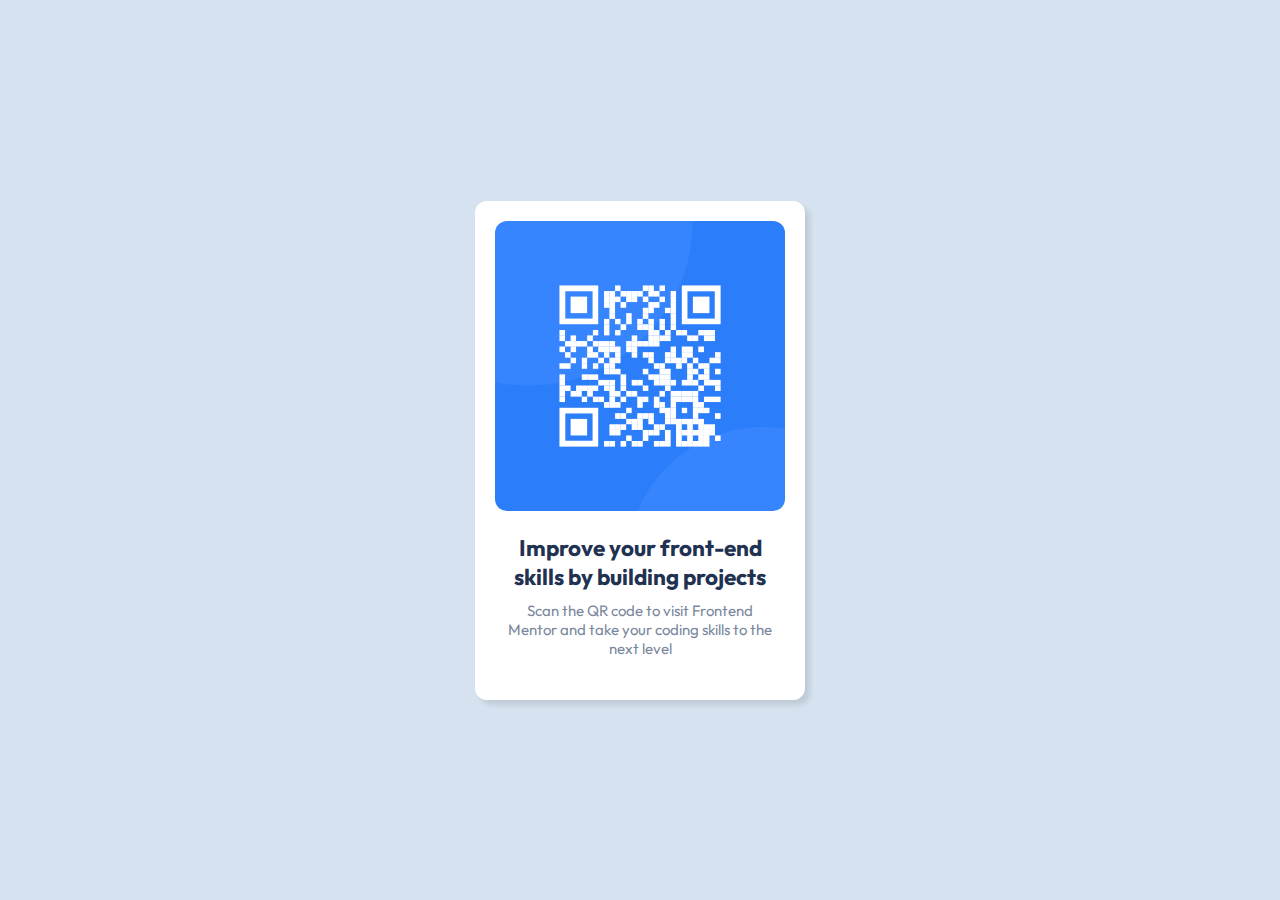
<file: index.html>
<!doctype html>
<html lang="en">
<head>
    <meta charset="UTF-8">
    <meta http-equiv="X-UA-Compatible" content="ie=edge">
    <link rel="shortcut icon" href="images/favicon-32x32.png" type="image/x-icon">
    <link rel="stylesheet" href="style.css">
    <title>QR code component</title>
</head>
<body>
    <div class="container">
        <div class="qrcode">
            <img src="images/image-qr-code.png" alt="QR code to frontendmentor.io">
        </div>
        <div class="descr">
            <h2>Improve your front-end skills by building projects</h2>
            <p>Scan the QR code to visit Frontend Mentor and take your coding skills to the next level</p>
        </div>
    </div>
<script>dw</script>
</body>
</html>
</file>
<file: style.css>
@import url('https://fonts.googleapis.com/css2?family=Outfit:wght@400;700&display=swap');
*{
    margin: 0;
    padding: 0;
}
body{
    font-family: 'Outfit', sans-serif;
    background:hsl(212, 45%, 89%);
    min-height: 100vh;
    display: flex;
    justify-content: center;
    align-items: center;
}
.container {
    background:hsl(0, 0%, 100%);
    max-width: 330px;
    box-sizing: border-box;
    border-radius: 12px;
    display: flex;
    flex-direction: column;
    justify-content: center;
    padding: 20px;
    box-shadow: 5px 5px 5px rgba(0, 0, 0, 0.1);

}
.qrcode {
    background: silver;
    width: 100%;
    height: 290px;
    border-radius: 12px;
    overflow: hidden;
    display: flex;
}
.qrcode img{
    width: 100%;
}
.descr{
    text-align: center;
    padding: 22px 10px;
}
h2{
    padding-bottom: 10px;
    font-size: 22.5px;
    color:hsl(218, 44%, 22%) ;
}
p{
    font-size: 15px;
    color:hsl(220, 15%, 55%) ;
}
</file>
